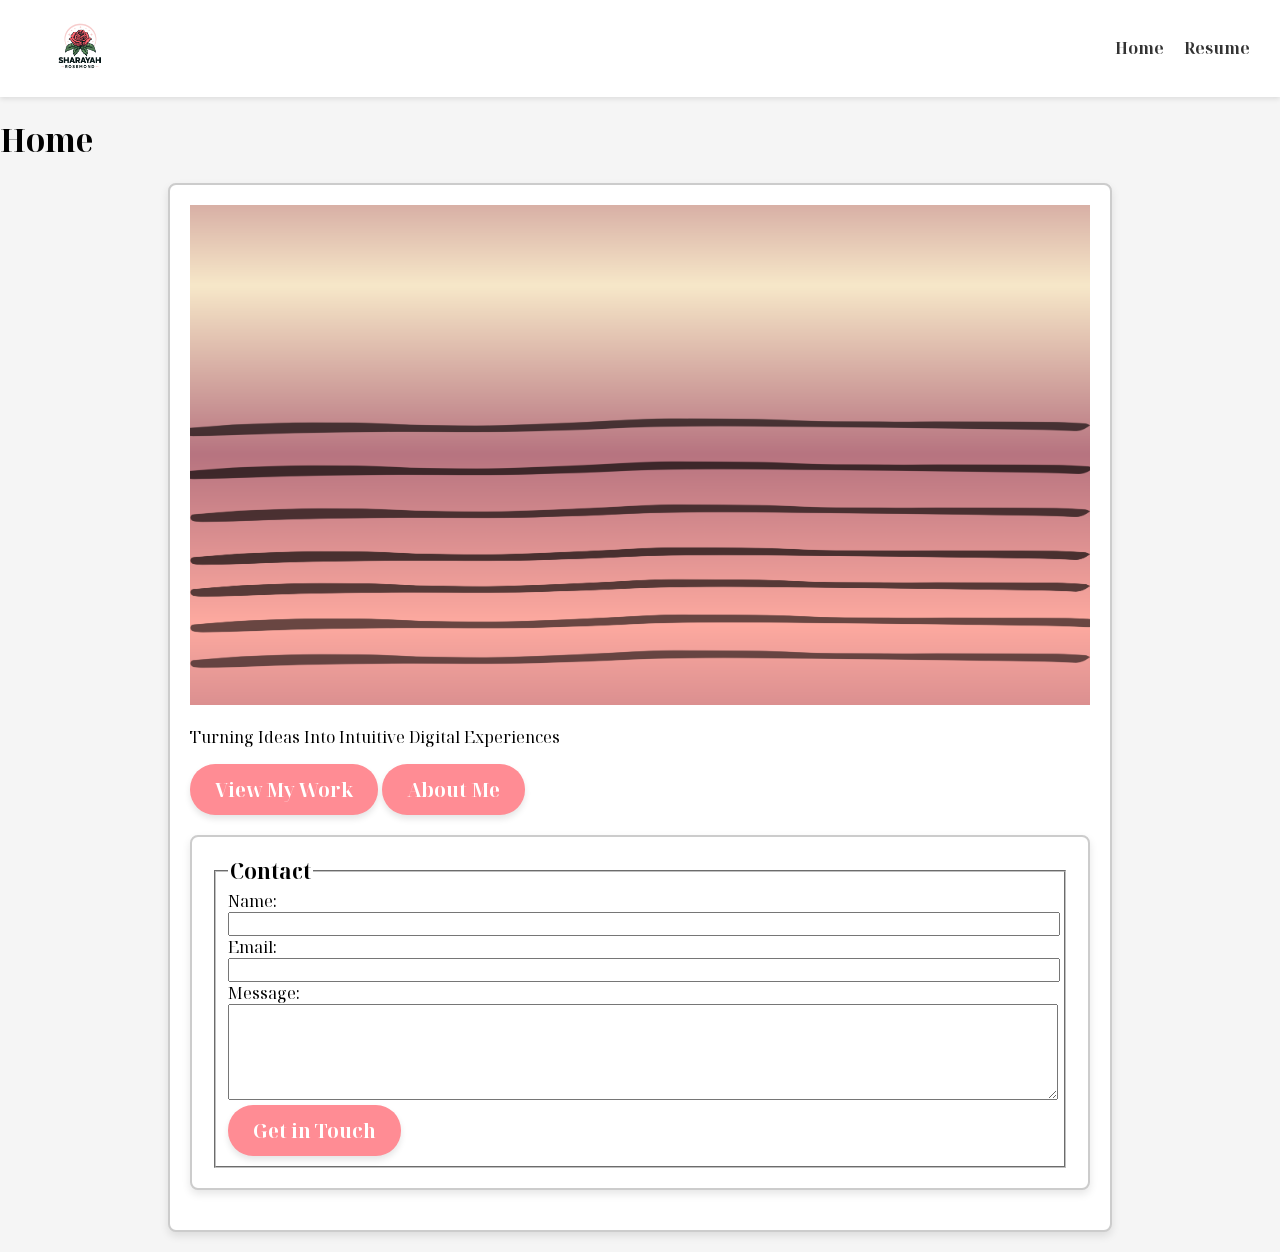
<file: index.html>
<!DOCTYPE html>
<html lang="en">
  <head>
    <meta charset="UTF-8">
    <meta name="viewport" content="width=device-width, initial-scale=1.0">
    <link rel="stylesheet" href="./styles/styles.css" />
    <title>Practice Home Page</title>
  </head>
 
  <body>
    <header>
<img src="./images/Sharayah Rosemond Rose Logo.png" 
       width="275" height="275" 
       alt="Sharayah Rosemond Logo">        <nav>
            <ul>
                <li><a href="index.html">Home</a></li>
                <li><a href="resume.html">Resume</a></li>
            </ul>
           </nav>
          </header>
          <main>
        <h1>Home</h1>

<section id="hero">

  <img src="images/heroimage.png" alt="Hero Image" class="hero-image">

  <div class="hero-text">
    <p class="display-text">
      Turning Ideas Into Intuitive Digital Experiences
    </p>

  <a href="portfolio.html" class="cta-button">View My Work</a>
  <a href="portfolio.html" class="cta-button">About Me</a>

<section id="contact">
  <form>

    <fieldset>
      <legend>Contact</legend>
<label for="name">Name:</label>
<input type="text" id="name" name="name" required>
<label for="email">Email:</label>
<input type="email" id="email" name="email" required>
<label for="message">Message:</label>
<textarea id="message" name="message" rows="5" required></textarea>
<button class="cta-button" type="submit">Get in Touch</button>

    </fieldset>

  </form>

</section>


<footer></footer>
</file>
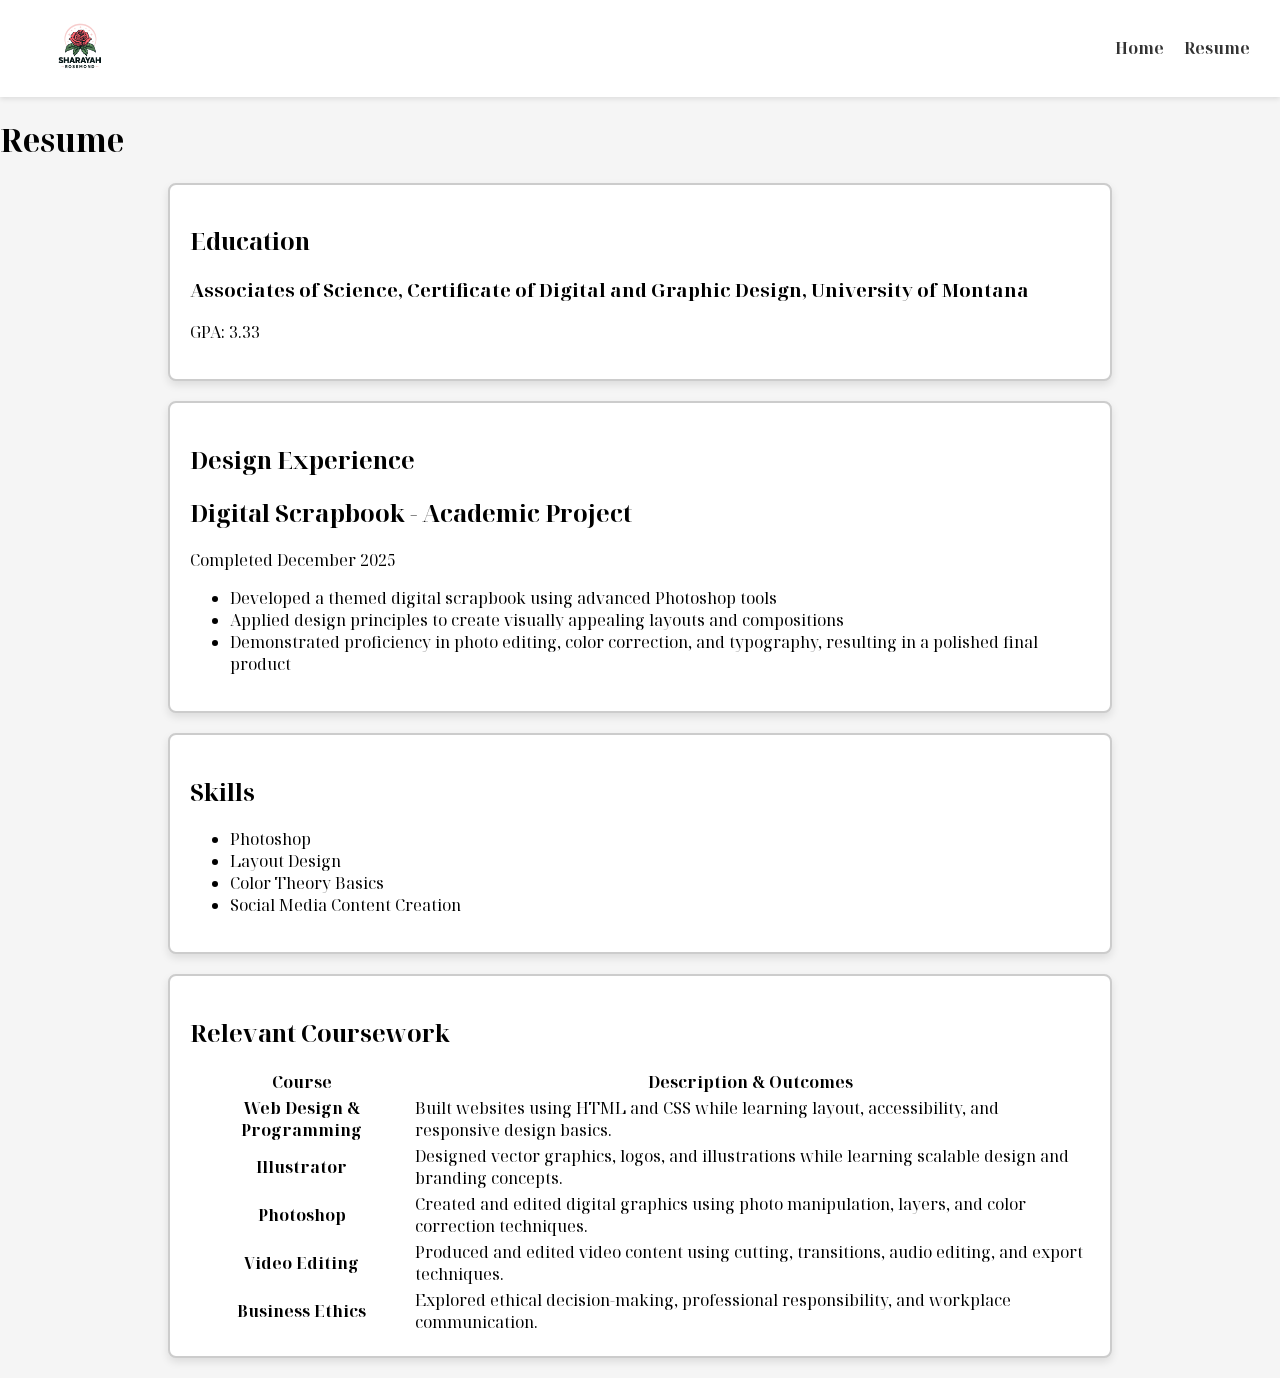
<file: resume.html>
<!DOCTYPE html>
<html lang="en">
  <head>
    <meta charset="UTF-8">
    <meta name="viewport" content="width=device-width, initial-scale=1.0">
    <link rel="stylesheet" href="./styles/styles.css" />
    <title>Sharayah Rosemond Career Profile</title>
  </head>
  <body>
    <header>
  <!-- Logo -->
  <img src="./images/Sharayah Rosemond Rose Logo.png" 
       width="275" height="175" 
       alt="Sharayah Rosemond Logo">
        <nav>
            <ul>
                <li><a href="index.html">Home</a></li>
                <li><a href="resume.html">Resume</a></li>
            </ul>
    </nav>
    </header>
    <main>
        <h1>Resume</h1>
        <!------------Education Section --------------->
        <section>
        <h2>Education</h2>
        <h3>
        <p></p><strong> Associates of Science</strong>, Certificate of Digital and Graphic Design, University of Montana
        </h3>
        <p><strong></strong>GPA:</strong> 3.33</p>
    </section>
    <!------------Experience Section --------------->
    <section>
        <h2>Design Experience</h2>
        <h2>
            <strong>Digital Scrapbook</strong> - Academic Project
        </h2>
        <p>Completed December 2025</p>
        <ul>
            <li>
            Developed a themed digital scrapbook using advanced Photoshop tools
            </li>
            <li>
            Applied design principles to create visually appealing layouts and compositions
            </li>
           <li>Demonstrated proficiency in photo editing, color correction, and typography, resulting in a polished final product</li>
        </ul>
    </section>
     <!-----------Skills Section ---------------->
    <section>
  <h2>Skills</h2>
  <ul>
    <li>Photoshop</li>
    <li>Layout Design</li>
    <li>Color Theory Basics</li>
    <li>Social Media Content Creation</li>
  </ul>
</section>
<section id="coursework">
    <h2>Relevant Coursework</h2>
    
    <table>
        <thead>
            <tr>
                <th scope="col">Course</th>
                <th scope="col">Description & Outcomes</th>
            </tr>   
        </thead>

        <tbody>
        </tr>
            <th scope=""row">Web Design & Programming</th>
            <td>Built websites using HTML and CSS while learning layout, accessibility, and responsive design basics.</td>
        </tr>

        <tr>
            <th scope="row">Illustrator</th>
            <td>Designed vector graphics, logos, and illustrations while learning scalable design and branding concepts.</td>
        </tr>

        <tr>
            <th scope="row">Photoshop</th>
            <td>Created and edited digital graphics using photo manipulation, layers, and color correction techniques.</td>
        </tr>

        <tr>
            <th scope="row">Video Editing</th>
            <td>Produced and edited video content using cutting, transitions, audio editing, and export techniques.</td>
        </tr>

        <tr>
            <th scope="row">Business Ethics</th>
            <td>Explored ethical decision-making, professional responsibility, and workplace communication.</td>
        </tr>
    </ul>
</section>
</file>
<file: styles/styles.css>
@import url('https://fonts.googleapis.com/css2?family=Noto+Serif+Display:wght@400;700&display=swap');
body {
    font-family: 'Noto Serif Display', serif;
    margin: 0;
    padding: 0;
    background-color: #f5f5f5;
}
header {
  display: flex;
  justify-content: space-between; /* logo left, nav right */
  align-items: center;
  padding: 15px 30px;
  background-color: #fff;
  box-shadow: 0 2px 5px rgba(0,0,0,0.1);
}

header img {
  width: 100px;
  height: auto;
}

header nav ul {
  list-style: none;
  display: flex;
  gap: 20px;
  margin: 0;
  padding: 0;
}

header nav a {
  text-decoration: none;
  color: #333;
  font-weight: bold;
}

header nav a:hover {
  color: #ff8c94; /* soft pink on hover */
}

.hero-image {
  width: 100%;
  height: auto;
  max-height: 500px;
  object-fit: cover;
}

.cta-button {
  background-color: white;
  color: black;
  padding: 12px 24px;
  text-decoration: none;
  border-radius: 6px;
  font-weight: bold;
}

.cta-button:hover {
  background-color: #ddd;
}
section {
  border: 2px solid #ccc; /* gray border around the section */
  padding: 20px;           /* space inside the box */
  margin: 20px auto;       /* space outside the box */
  border-radius: 8px;      /* rounded corners */
  max-width: 900px;        /* optional: keep boxes from getting too wide */
  background-color: #fff;  /* optional: white background for contrast */
}
section {
  box-shadow: 0 4px 8px rgba(0,0,0,0.1); /* subtle shadow */
}
.cta-button {
  display: inline-block;
  background-color: #ff8c94; /* soft pink */
  color: white;
  font-weight: bold;
  font-size: 1.2rem;
  padding: 12px 28px;
  text-decoration: none;
  border-radius: 25px; /* pill shape */
  box-shadow: 0 4px 6px rgba(0,0,0,0.1);
  transition: all 0.3s ease;
}

.cta-button:hover {
  background-color: #ff6b81; /* slightly darker on hover */
  transform: translateY(-2px); /* small lift */
  box-shadow: 0 6px 8px rgba(0,0,0,0.15);
  .cta-button {
  font-family: inherit;
}
}
 .hero {
  background-image: url('../images/heroimage.png'); /* ../ goes up one folder */
   background-size: cover;        /* ensures it fills the hero area without repeating */
  background-position: center;   /* centers the image */
  background-repeat: no-repeat;  /* prevents tiling */
  width: 50%;                   /* full width */
  min-height: 80vh;              /* height scales with viewport */
  display: flex;
  justify-content: center;
  align-items: center;
  text-align: center;
  color: white;
  margin: 0;                     /* removes extra space */
  padding: 0;                    /* removes extra space */
  border: none;                  /* removes any outline/border */
}
input, textarea {
  width: 100%;
}
legend {
  font-weight: bold;
  font-size: 1.3rem;
}
.cta-button {       /*trying to make all button font match */
  background-color: #ff8c94; /* soft pink */
  color: white;
  padding: 12px 25px;
  border-radius: 25px;
  text-decoration: none;
  font-weight: bold;
  border: none;
}
button, input, textarea {
  font-family: inherit;
}
</file>
